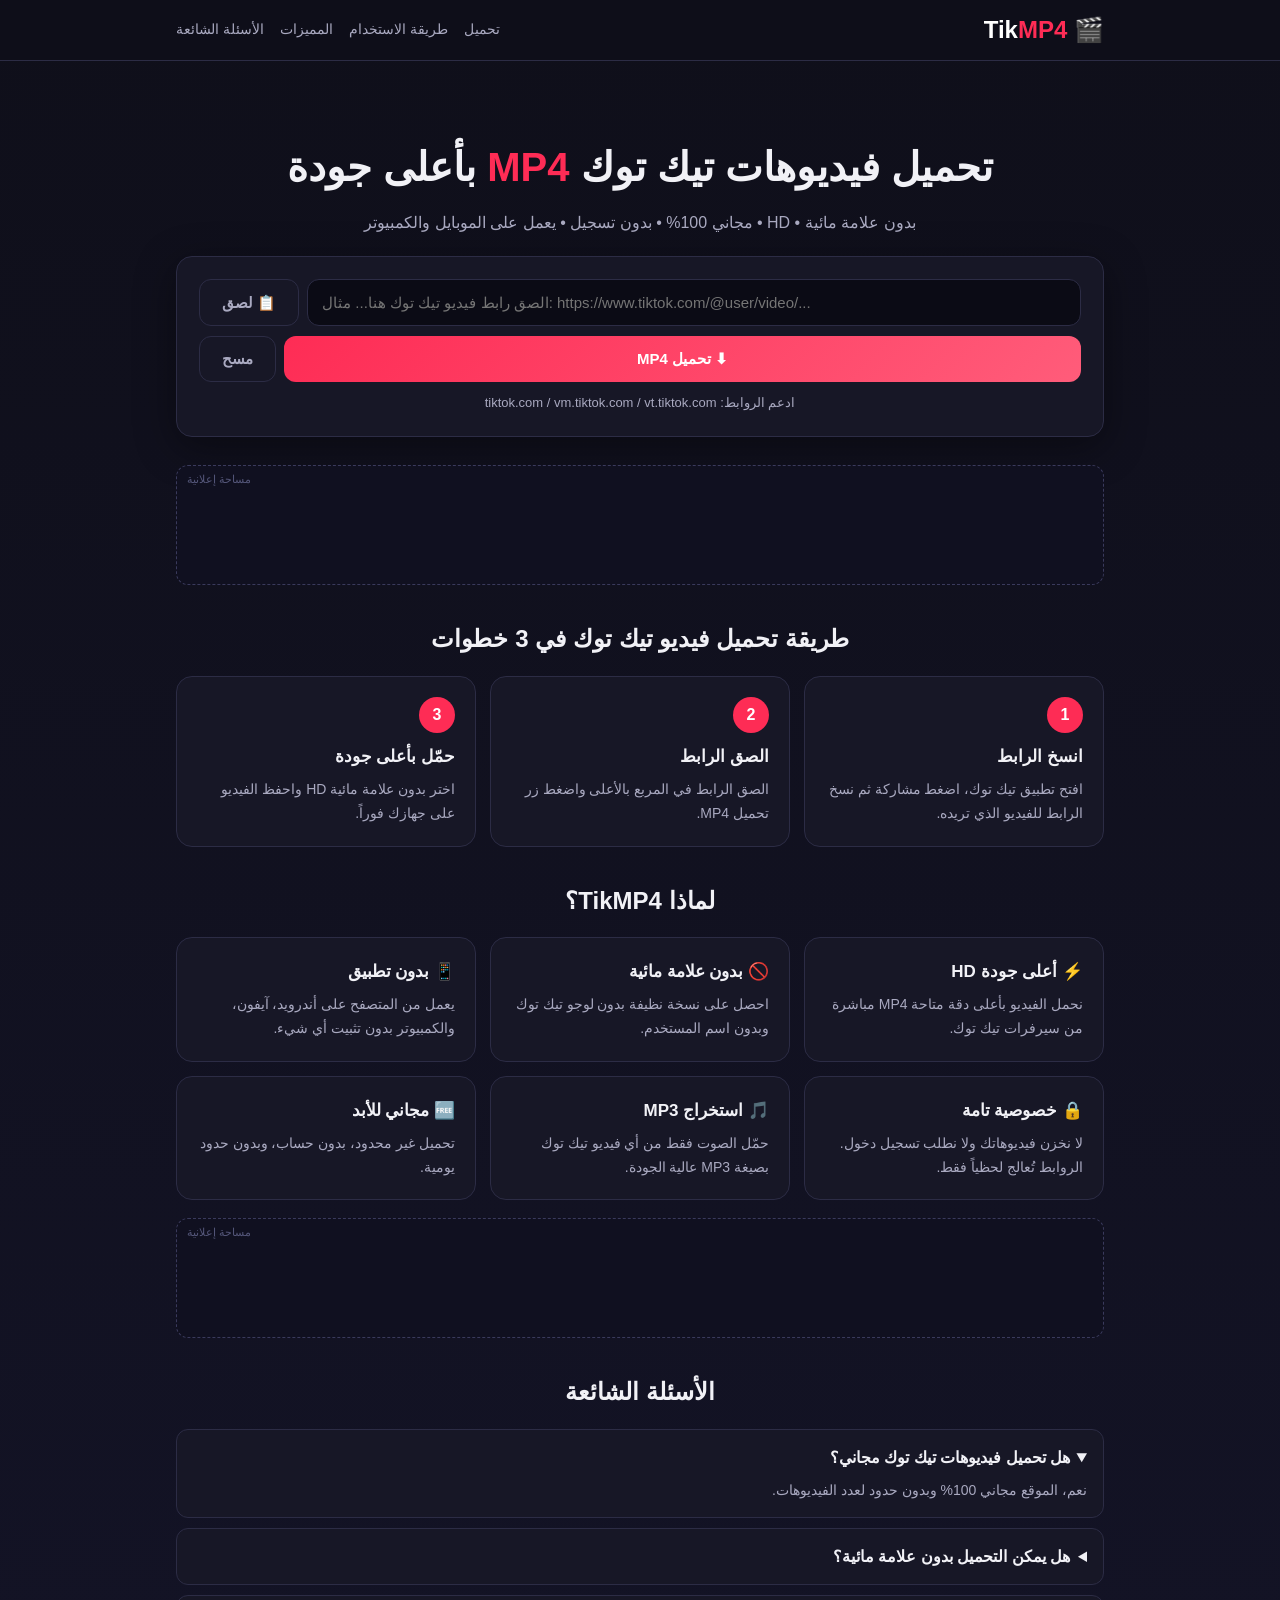
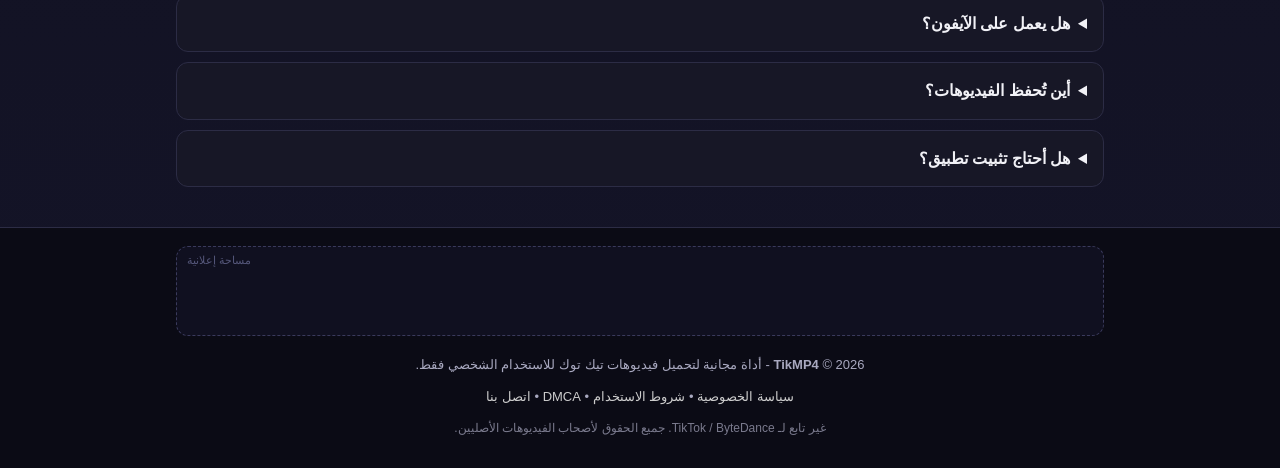
<file: index.html>
<!DOCTYPE html>
<html lang="ar" dir="rtl">
<head>
<meta charset="UTF-8">
<meta name="viewport" content="width=device-width, initial-scale=1.0">
<title>TikMP4 | تحميل فيديوهات تيك توك MP4 بأعلى جودة بدون علامة مائية</title>
<meta name="description" content="حمّل فيديوهات تيك توك بصيغة MP4 بأعلى جودة HD بدون علامة مائية. مجاني، سريع، بدون تسجيل، يعمل على الهاتف والكمبيوتر.">
<meta name="keywords" content="تحميل تيك توك, tiktok downloader, تحميل فيديو تيك توك mp4, بدون علامة مائية, tik tok mp4">
<meta name="robots" content="index, follow">
<meta property="og:title" content="TikMP4 - تحميل فيديوهات تيك توك MP4">
<meta property="og:description" content="حمّل أي فيديو تيك توك MP4 بأعلى جودة بدون علامة مائية مجاناً.">
<meta property="og:type" content="website">
<meta property="og:url" content="https://beraniahmed29-rgb.github.io/tikmp4/">
<meta property="og:image" content="https://beraniahmed29-rgb.github.io/tikmp4/social-preview.png">
<meta property="og:image:width" content="1200">
<meta property="og:image:height" content="630">
<meta name="twitter:card" content="summary_large_image">
<link rel="icon" type="image/svg+xml" href="favicon.svg">
<link rel="manifest" href="manifest.json">
<meta name="theme-color" content="#0f0f1a">
<link rel="stylesheet" href="style.css">
<!-- 
  ============================================
  ADSTERRA - Social Bar / Popunder
  الصق كود Social Bar أو Popunder الخاص بك من:
  https://beta.publishers.adsterra.com/websites
  داخل ملف ads.js (ADSTERRA_CONFIG.socialBar / popunder)
  ============================================
-->
</head>
<body>

<header class="header">
  <div class="container header-inner">
    <a href="index.html" class="logo">🎬 Tik<span>MP4</span></a>
    <nav class="nav">
      <a href="#downloader">تحميل</a>
      <a href="#how">طريقة الاستخدام</a>
      <a href="#features">المميزات</a>
      <a href="#faq">الأسئلة الشائعة</a>
    </nav>
  </div>
</header>

<!-- ADSTERRA: إعلان علوي Banner 728x90 -->
<div class="container">
  <div id="ad-top-banner" class="ad-slot ad-leaderboard">
    <small>مساحة إعلانية</small>
    <!-- الصق كود Banner 728x90 من Adsterra هنا، أو ضعه في ads.js -->
    <!-- مثال: <script src="...adsterra..."></script> -->
  </div>
</div>

<main class="container">

  <section class="hero" id="downloader">
    <h1>تحميل فيديوهات تيك توك <span class="hl">MP4</span> بأعلى جودة</h1>
    <p class="subtitle">بدون علامة مائية • HD • مجاني 100% • بدون تسجيل • يعمل على الموبايل والكمبيوتر</p>

    <div class="dl-box">
      <div class="input-row">
        <input id="tiktokUrl" type="url" inputmode="url" placeholder="الصق رابط فيديو تيك توك هنا... مثال: https://www.tiktok.com/@user/video/..." autocomplete="off" dir="ltr">
        <button id="pasteBtn" class="btn btn-ghost" type="button" title="لصق">📋 لصق</button>
      </div>
      <div class="btn-row">
        <button id="downloadBtn" class="btn btn-primary" type="button">⬇ تحميل MP4</button>
        <button id="clearBtn" class="btn btn-ghost" type="button">مسح</button>
      </div>
      <p class="hint">ادعم الروابط: tiktok.com / vm.tiktok.com / vt.tiktok.com</p>

      <div id="status" class="status" hidden></div>

      <div id="result" class="result" hidden>
        <div class="result-media">
          <video id="previewVideo" controls playsinline preload="metadata"></video>
          <img id="previewCover" alt="غلاف الفيديو" hidden>
        </div>
        <div class="result-info">
          <h3 id="videoTitle">عنوان الفيديو</h3>
          <p id="videoAuthor" class="author"></p>
          <p id="videoMeta" class="meta"></p>
          <div class="dl-actions">
            <a id="btnNoWatermark" class="btn btn-primary" href="#" target="_blank" rel="noopener">⬇ تحميل بدون علامة مائية (HD)</a>
            <a id="btnWatermark" class="btn btn-secondary" href="#" target="_blank" rel="noopener">تحميل بعلامة مائية</a>
            <a id="btnMusic" class="btn btn-secondary" href="#" target="_blank" rel="noopener">🎵 تحميل الصوت MP3</a>
            <button id="btnForceDl" class="btn btn-ghost" type="button">⚡ تحميل مباشر MP4</button>
          </div>
          <button id="newBtn" class="btn btn-ghost" type="button">🔄 تحميل فيديو آخر</button>
        </div>
      </div>
    </div>
  </section>

  <!-- ADSTERRA: إعلان وسطي بعد أداة التحميل -->
  <div id="ad-middle-banner" class="ad-slot ad-responsive">
    <small>مساحة إعلانية</small>
    <!-- الصق كود Native Banner أو Banner 300x250 من Adsterra هنا -->
  </div>

  <section class="grid-3" id="how">
    <h2>طريقة تحميل فيديو تيك توك في 3 خطوات</h2>
    <div class="cards">
      <div class="card"><div class="step">1</div><h3>انسخ الرابط</h3><p>افتح تطبيق تيك توك، اضغط مشاركة ثم نسخ الرابط للفيديو الذي تريده.</p></div>
      <div class="card"><div class="step">2</div><h3>الصق الرابط</h3><p>الصق الرابط في المربع بالأعلى واضغط زر تحميل MP4.</p></div>
      <div class="card"><div class="step">3</div><h3>حمّل بأعلى جودة</h3><p>اختر بدون علامة مائية HD واحفظ الفيديو على جهازك فوراً.</p></div>
    </div>
  </section>

  <section id="features">
    <h2>لماذا TikMP4؟</h2>
    <div class="cards">
      <div class="card"><h3>⚡ أعلى جودة HD</h3><p>نحمل الفيديو بأعلى دقة متاحة MP4 مباشرة من سيرفرات تيك توك.</p></div>
      <div class="card"><h3>🚫 بدون علامة مائية</h3><p>احصل على نسخة نظيفة بدون لوجو تيك توك وبدون اسم المستخدم.</p></div>
      <div class="card"><h3>📱 بدون تطبيق</h3><p>يعمل من المتصفح على أندرويد، آيفون، والكمبيوتر بدون تثبيت أي شيء.</p></div>
      <div class="card"><h3>🔒 خصوصية تامة</h3><p>لا نخزن فيديوهاتك ولا نطلب تسجيل دخول. الروابط تُعالج لحظياً فقط.</p></div>
      <div class="card"><h3>🎵 استخراج MP3</h3><p>حمّل الصوت فقط من أي فيديو تيك توك بصيغة MP3 عالية الجودة.</p></div>
      <div class="card"><h3>🆓 مجاني للأبد</h3><p>تحميل غير محدود، بدون حساب، وبدون حدود يومية.</p></div>
    </div>
  </section>

  <!-- ADSTERRA: إعلان Native قبل الأسئلة الشائعة -->
  <div id="ad-native" class="ad-slot ad-responsive">
    <small>مساحة إعلانية</small>
  </div>

  <section id="faq">
    <h2>الأسئلة الشائعة</h2>
    <details open><summary>هل تحميل فيديوهات تيك توك مجاني؟</summary><p>نعم، الموقع مجاني 100% وبدون حدود لعدد الفيديوهات.</p></details>
    <details><summary>هل يمكن التحميل بدون علامة مائية؟</summary><p>نعم، الزر الأول يعطيك نسخة MP4 بأعلى جودة بدون علامة مائية.</p></details>
    <details><summary>هل يعمل على الآيفون؟</summary><p>نعم. على Safari اضغط تحميل ثم مشاركة ← حفظ الفيديو في الملفات أو الصور.</p></details>
    <details><summary>أين تُحفظ الفيديوهات؟</summary><p>في مجلد التنزيلات على الكمبيوتر، أو في الملفات / المعرض على الهاتف.</p></details>
    <details><summary>هل أحتاج تثبيت تطبيق؟</summary><p>لا، كل شيء يعمل من المتصفح مباشرة.</p></details>
  </section>

</main>

<footer class="footer">
  <!-- ADSTERRA: إعلان سفلي -->
  <div class="container">
    <div id="ad-bottom-banner" class="ad-slot ad-leaderboard">
      <small>مساحة إعلانية</small>
    </div>
  </div>
  <div class="container footer-inner">
    <p><strong>TikMP4</strong> © 2026 - أداة مجانية لتحميل فيديوهات تيك توك للاستخدام الشخصي فقط.</p>
    <nav>
      <a href="privacy.html">سياسة الخصوصية</a> •
      <a href="terms.html">شروط الاستخدام</a> •
      <a href="dmca.html">DMCA</a> •
      <a href="contact.html">اتصل بنا</a>
    </nav>
    <p class="disclaimer">غير تابع لـ TikTok / ByteDance. جميع الحقوق لأصحاب الفيديوهات الأصليين.</p>
  </div>
</footer>

<script src="ads.js?v=14"></script>
<script src="app.js?v=2"></script>
</body>
</html>
</file>
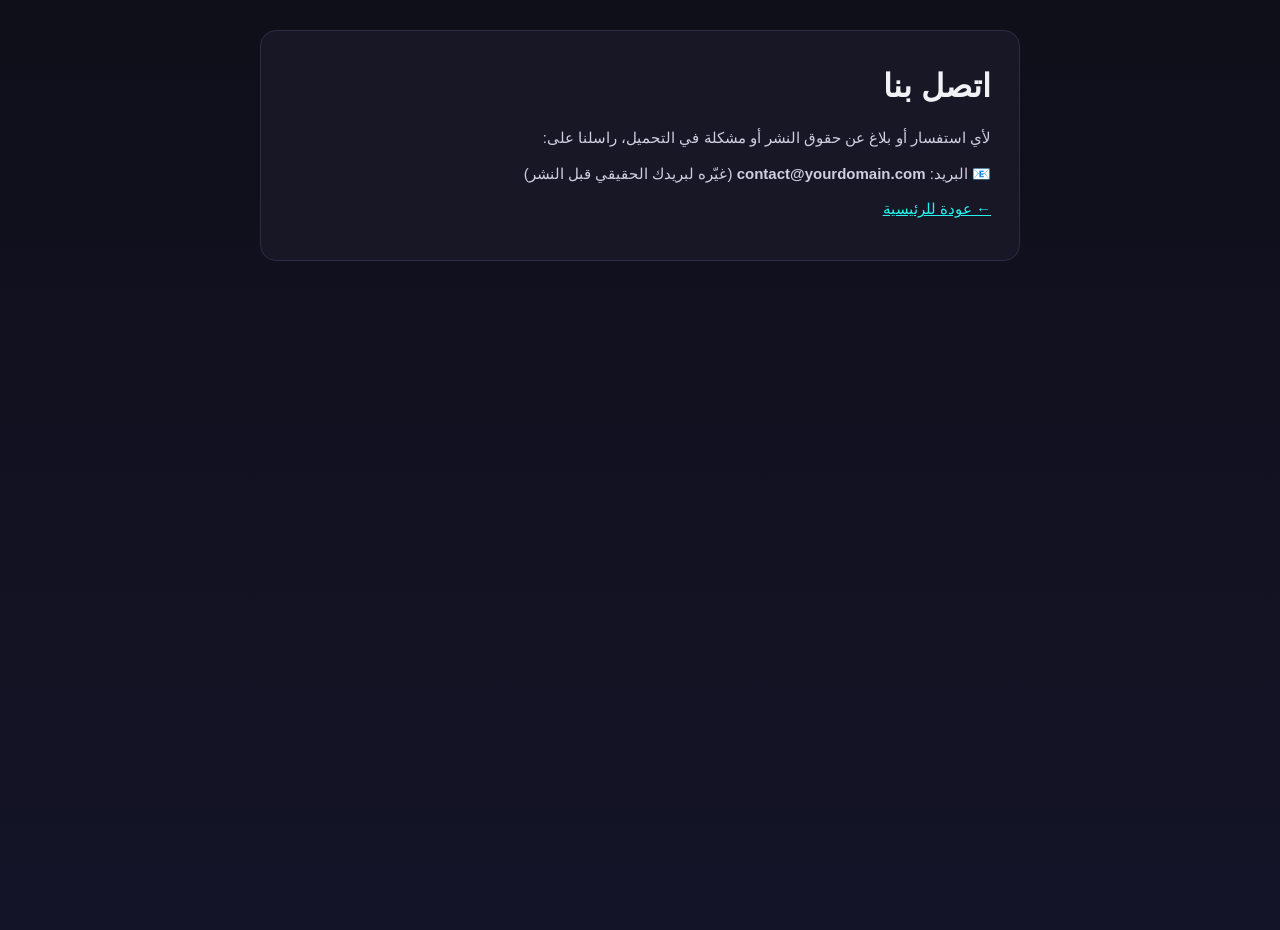
<file: contact.html>
<!DOCTYPE html><html lang="ar" dir="rtl"><head><meta charset="UTF-8"><meta name="viewport" content="width=device-width,initial-scale=1"><title>اتصل بنا | TikMP4</title><link rel="stylesheet" href="style.css"></head><body><div class="container"><div class="page"><h1>اتصل بنا</h1><p>لأي استفسار أو بلاغ عن حقوق النشر أو مشكلة في التحميل، راسلنا على:</p><p>📧 البريد: <strong>contact@yourdomain.com</strong> (غيّره لبريدك الحقيقي قبل النشر)</p><p><a href="index.html">← عودة للرئيسية</a></p></div></div></body></html>
</file>
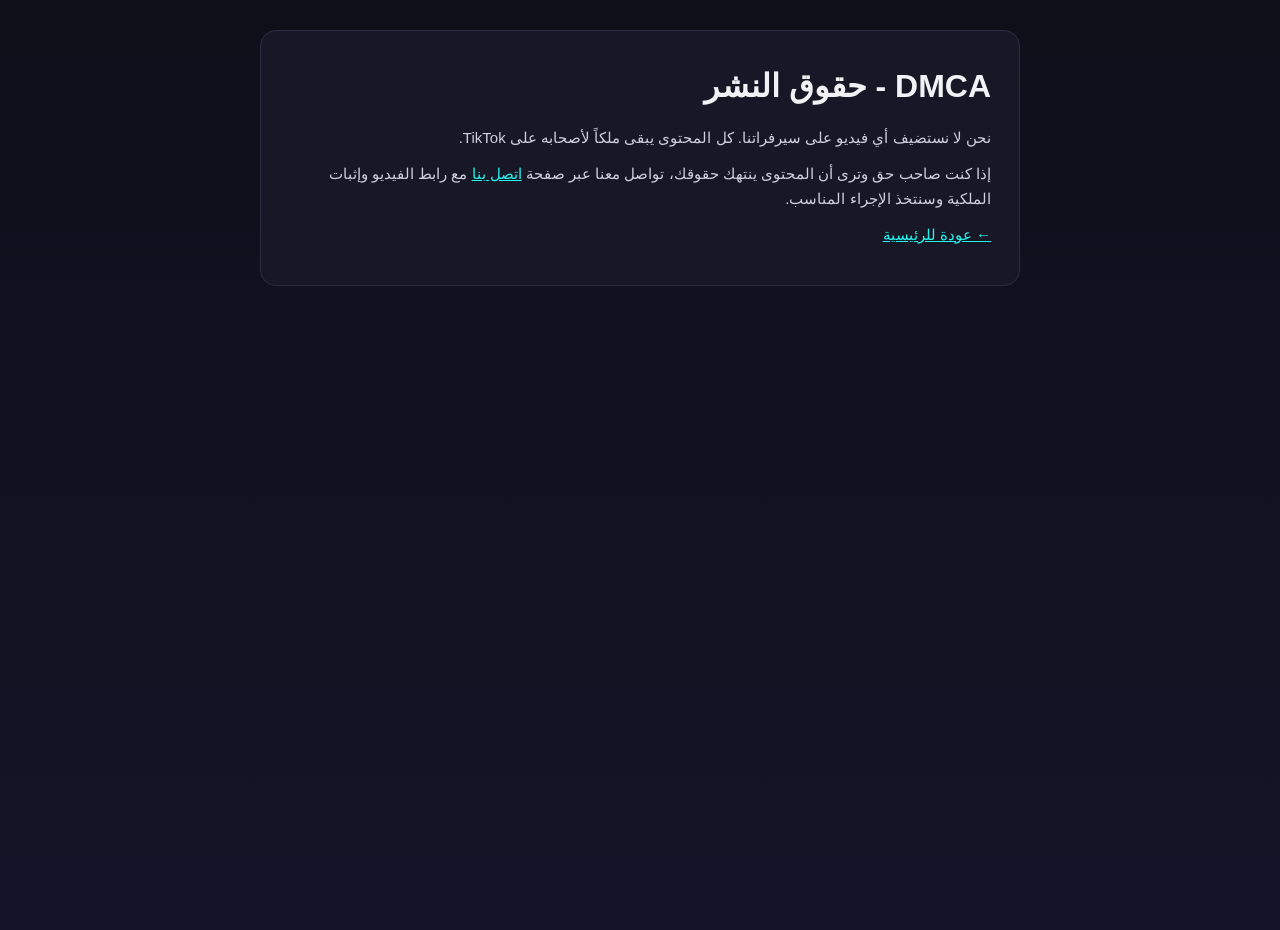
<file: dmca.html>
<!DOCTYPE html><html lang="ar" dir="rtl"><head><meta charset="UTF-8"><meta name="viewport" content="width=device-width,initial-scale=1"><title>DMCA | TikMP4</title><link rel="stylesheet" href="style.css"></head><body><div class="container"><div class="page"><h1>DMCA - حقوق النشر</h1><p>نحن لا نستضيف أي فيديو على سيرفراتنا. كل المحتوى يبقى ملكاً لأصحابه على TikTok.</p><p>إذا كنت صاحب حق وترى أن المحتوى ينتهك حقوقك، تواصل معنا عبر صفحة <a href="contact.html">اتصل بنا</a> مع رابط الفيديو وإثبات الملكية وسنتخذ الإجراء المناسب.</p><p><a href="index.html">← عودة للرئيسية</a></p></div></div></body></html>
</file>
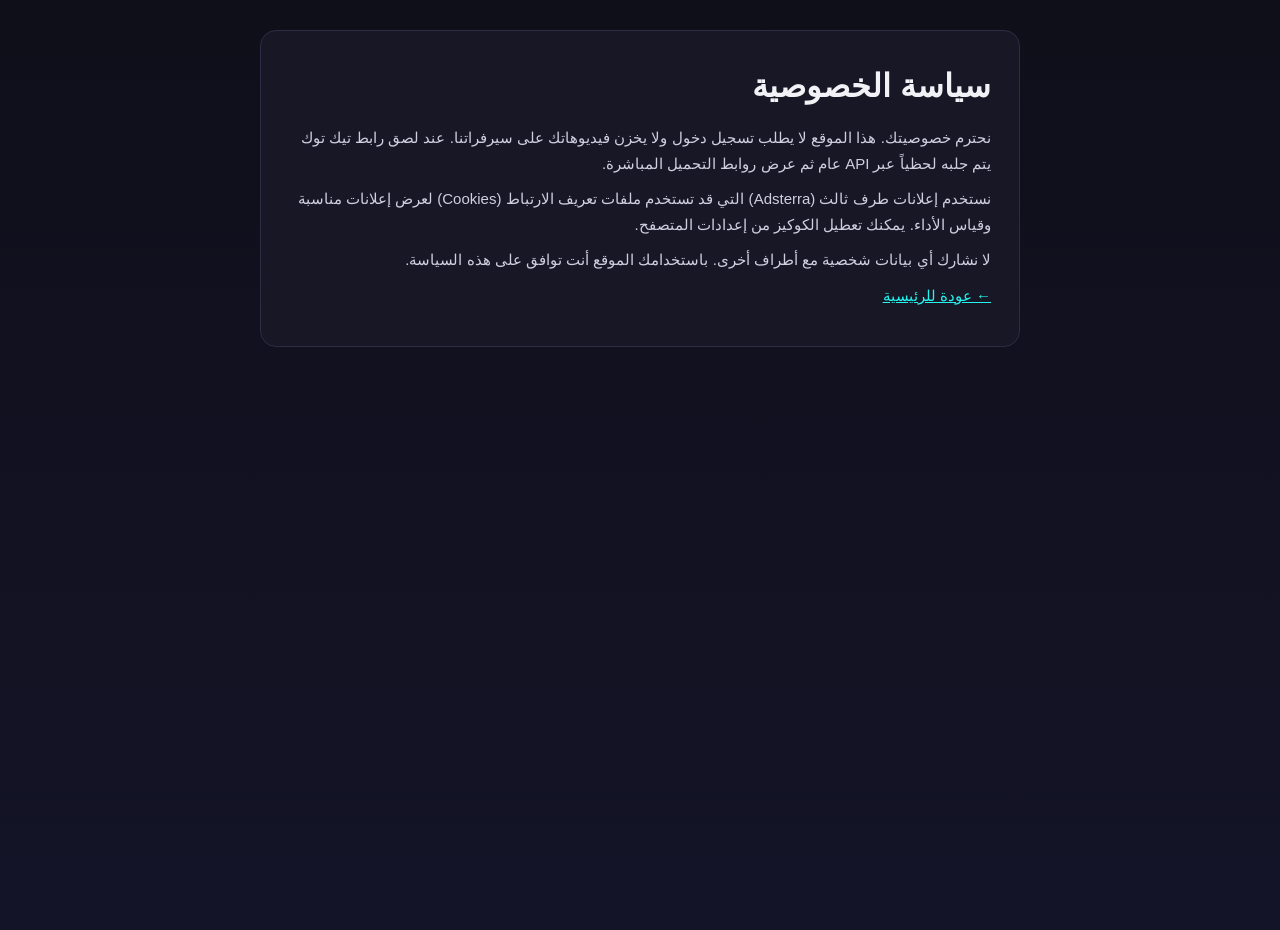
<file: privacy.html>
<!DOCTYPE html><html lang="ar" dir="rtl"><head><meta charset="UTF-8"><meta name="viewport" content="width=device-width,initial-scale=1"><title>سياسة الخصوصية | TikMP4</title><link rel="stylesheet" href="style.css"></head><body><div class="container"><div class="page"><h1>سياسة الخصوصية</h1><p>نحترم خصوصيتك. هذا الموقع لا يطلب تسجيل دخول ولا يخزن فيديوهاتك على سيرفراتنا. عند لصق رابط تيك توك يتم جلبه لحظياً عبر API عام ثم عرض روابط التحميل المباشرة.</p><p>نستخدم إعلانات طرف ثالث (Adsterra) التي قد تستخدم ملفات تعريف الارتباط (Cookies) لعرض إعلانات مناسبة وقياس الأداء. يمكنك تعطيل الكوكيز من إعدادات المتصفح.</p><p>لا نشارك أي بيانات شخصية مع أطراف أخرى. باستخدامك الموقع أنت توافق على هذه السياسة.</p><p><a href="index.html">← عودة للرئيسية</a></p></div></div></body></html>
</file>
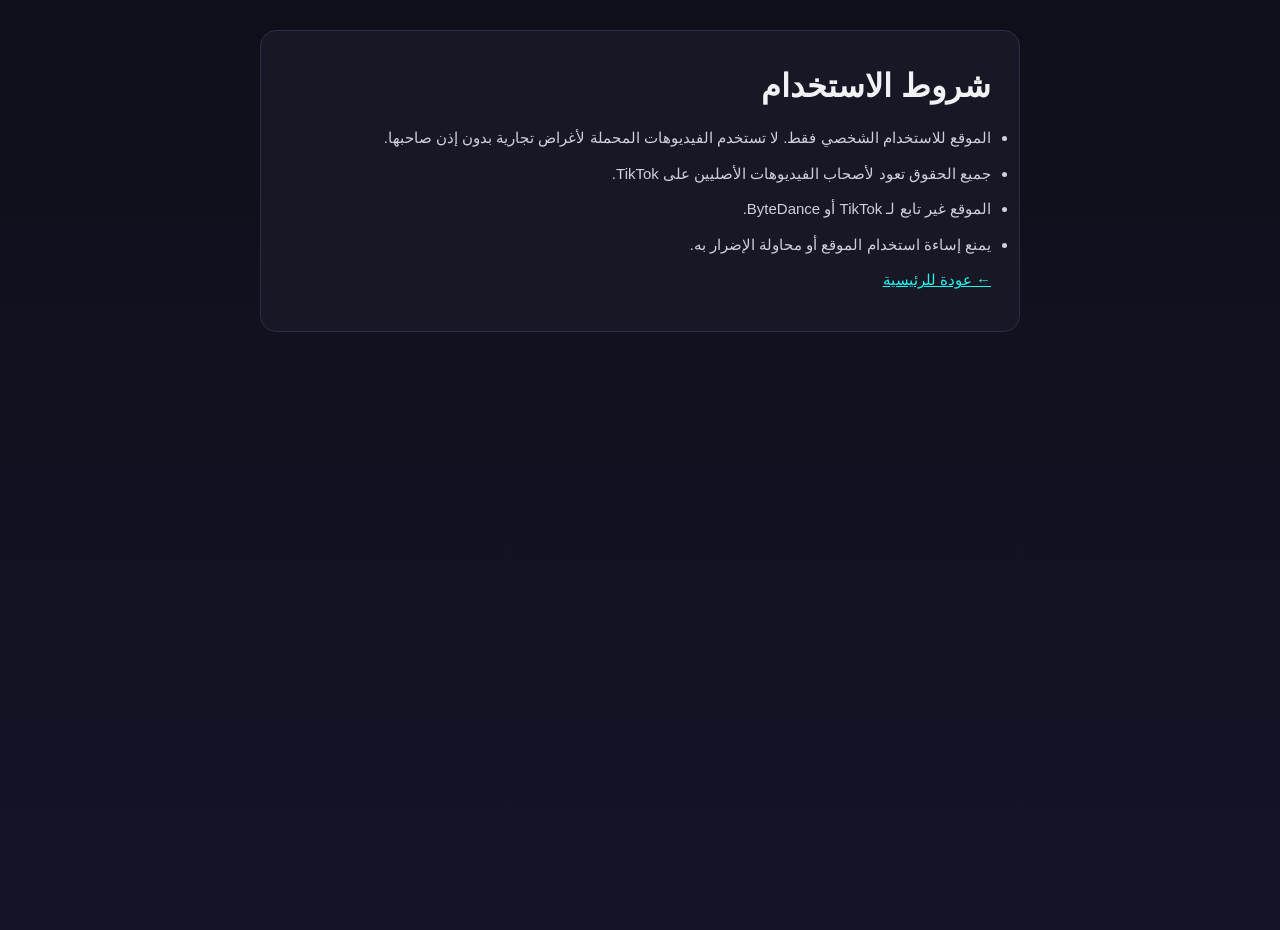
<file: terms.html>
<!DOCTYPE html><html lang="ar" dir="rtl"><head><meta charset="UTF-8"><meta name="viewport" content="width=device-width,initial-scale=1"><title>شروط الاستخدام | TikMP4</title><link rel="stylesheet" href="style.css"></head><body><div class="container"><div class="page"><h1>شروط الاستخدام</h1><ul><li>الموقع للاستخدام الشخصي فقط. لا تستخدم الفيديوهات المحملة لأغراض تجارية بدون إذن صاحبها.</li><li>جميع الحقوق تعود لأصحاب الفيديوهات الأصليين على TikTok.</li><li>الموقع غير تابع لـ TikTok أو ByteDance.</li><li>يمنع إساءة استخدام الموقع أو محاولة الإضرار به.</li></ul><p><a href="index.html">← عودة للرئيسية</a></p></div></div></body></html>
</file>
<file: style.css>
:root{
  --bg:#0f0f1a; --bg2:#171726; --card:#1e1e32; --text:#f1f1f6; --muted:#a9a9c0;
  --primary:#fe2c55; --primary2:#ff5c7a; --accent:#25f4ee; --border:#2c2c45;
  --radius:16px;
}
*{box-sizing:border-box;margin:0;padding:0}
body{font-family:'Segoe UI',Tahoma,Arial,sans-serif;background:linear-gradient(180deg,#0f0f1a,#141428);color:var(--text);min-height:100vh;line-height:1.7}
.container{max-width:960px;margin:0 auto;padding:0 16px}
.header{position:sticky;top:0;z-index:50;background:rgba(15,15,26,.92);backdrop-filter:blur(10px);border-bottom:1px solid var(--border)}
.header-inner{display:flex;align-items:center;justify-content:space-between;height:60px}
.logo{font-size:24px;font-weight:800;text-decoration:none;color:#fff}
.logo span{color:var(--primary)}
.nav{display:flex;gap:16px}
.nav a{color:var(--muted);text-decoration:none;font-size:14px}
.nav a:hover{color:#fff}
@media(max-width:640px){.nav{display:none}}

.hero{text-align:center;padding:36px 0 10px}
.hero h1{font-size:clamp(24px,5vw,40px);font-weight:800;margin-bottom:8px}
.hl{color:var(--primary)}
.subtitle{color:var(--muted);margin-bottom:20px}

.dl-box{background:var(--bg2);border:1px solid var(--border);border-radius:var(--radius);padding:22px;box-shadow:0 10px 40px rgba(0,0,0,.4)}
.input-row{display:flex;gap:8px}
.input-row input{flex:1;background:#0b0b15;border:1px solid var(--border);border-radius:12px;color:#fff;padding:14px;font-size:15px;outline:none}
.input-row input:focus{border-color:var(--primary)}
.btn{border:none;border-radius:12px;padding:13px 22px;font-size:15px;font-weight:700;cursor:pointer;text-decoration:none;display:inline-block;transition:.2s}
.btn-primary{background:linear-gradient(135deg,var(--primary),var(--primary2));color:#fff}
.btn-primary:hover{transform:translateY(-1px);box-shadow:0 6px 20px rgba(254,44,85,.4)}
.btn-primary:disabled{opacity:.6;cursor:wait;transform:none}
.btn-secondary{background:#2a2a44;color:#fff;border:1px solid var(--border)}
.btn-secondary:hover{background:#34345a}
.btn-ghost{background:transparent;color:var(--muted);border:1px solid var(--border)}
.btn-ghost:hover{color:#fff;border-color:#555}
.btn-row{display:flex;gap:8px;margin-top:10px;justify-content:center;flex-wrap:wrap}
.btn-row .btn-primary{flex:1;min-width:200px}
.hint{color:var(--muted);font-size:13px;margin-top:10px}

.status{margin-top:14px;padding:12px;border-radius:10px;font-size:14px}
.status.loading{background:#1a2a4a;color:#7fb3ff}
.status.error{background:#3a1620;color:#ff8fa0;border:1px solid #6b2230}
.status.success{background:#123324;color:#6ff2b0;border:1px solid #1f5c3d}

.result{display:flex;gap:18px;margin-top:18px;text-align:right;background:var(--card);border:1px solid var(--border);border-radius:var(--radius);padding:16px}
.result[hidden]{display:none !important}
@media(max-width:700px){.result{flex-direction:column}}
.result-media{flex:0 0 260px}
.result-media video,.result-media img{width:100%;max-height:460px;border-radius:12px;background:#000}
.result-info{flex:1}
.result-info h3{font-size:16px;margin-bottom:6px;word-break:break-word}
.author{color:var(--accent);font-size:14px;margin-bottom:4px}
.meta{color:var(--muted);font-size:13px;margin-bottom:12px}
.dl-actions{display:flex;flex-direction:column;gap:8px;margin-bottom:10px}
.dl-actions .btn{text-align:center}

.ad-slot{background:#101020;border:1px dashed #3a3a5c;border-radius:12px;min-height:90px;display:flex;align-items:center;justify-content:center;margin:18px 0;position:relative;flex-direction:column;gap:6px;overflow:hidden}
.ad-slot small{color:#55577a;font-size:11px;position:absolute;top:4px;left:10px}
.ad-leaderboard{min-height:90px}
.ad-responsive{min-height:120px}

.grid-3 h2,#features h2,#faq h2{text-align:center;margin:34px 0 16px;font-size:24px}
.cards{display:grid;grid-template-columns:repeat(auto-fit,minmax(240px,1fr));gap:14px}
.card{background:var(--bg2);border:1px solid var(--border);border-radius:var(--radius);padding:20px}
.card h3{margin-bottom:6px;font-size:17px}
.card p{color:var(--muted);font-size:14px}
.step{width:36px;height:36px;border-radius:50%;background:var(--primary);color:#fff;font-weight:800;display:flex;align-items:center;justify-content:center;margin-bottom:10px}

#faq details{background:var(--bg2);border:1px solid var(--border);border-radius:12px;padding:14px 16px;margin-bottom:10px;cursor:pointer}
#faq summary{font-weight:700;cursor:pointer}
#faq p{color:var(--muted);margin-top:8px;font-size:14px}

.footer{margin-top:40px;border-top:1px solid var(--border);background:#0b0b15;padding-bottom:30px}
.footer-inner{text-align:center;color:var(--muted);font-size:13px}
.footer-inner nav{margin:10px 0}
.footer-inner a{color:#ccc;text-decoration:none}
.footer-inner a:hover{color:#fff}
.disclaimer{font-size:12px;opacity:.7}

.page{max-width:760px;margin:30px auto;background:var(--bg2);border:1px solid var(--border);border-radius:var(--radius);padding:28px}
.page h1{margin-bottom:12px}
.page p,.page li{color:#cfcfe0;font-size:15px;margin-bottom:10px}
.page a{color:var(--accent)}
</file>
